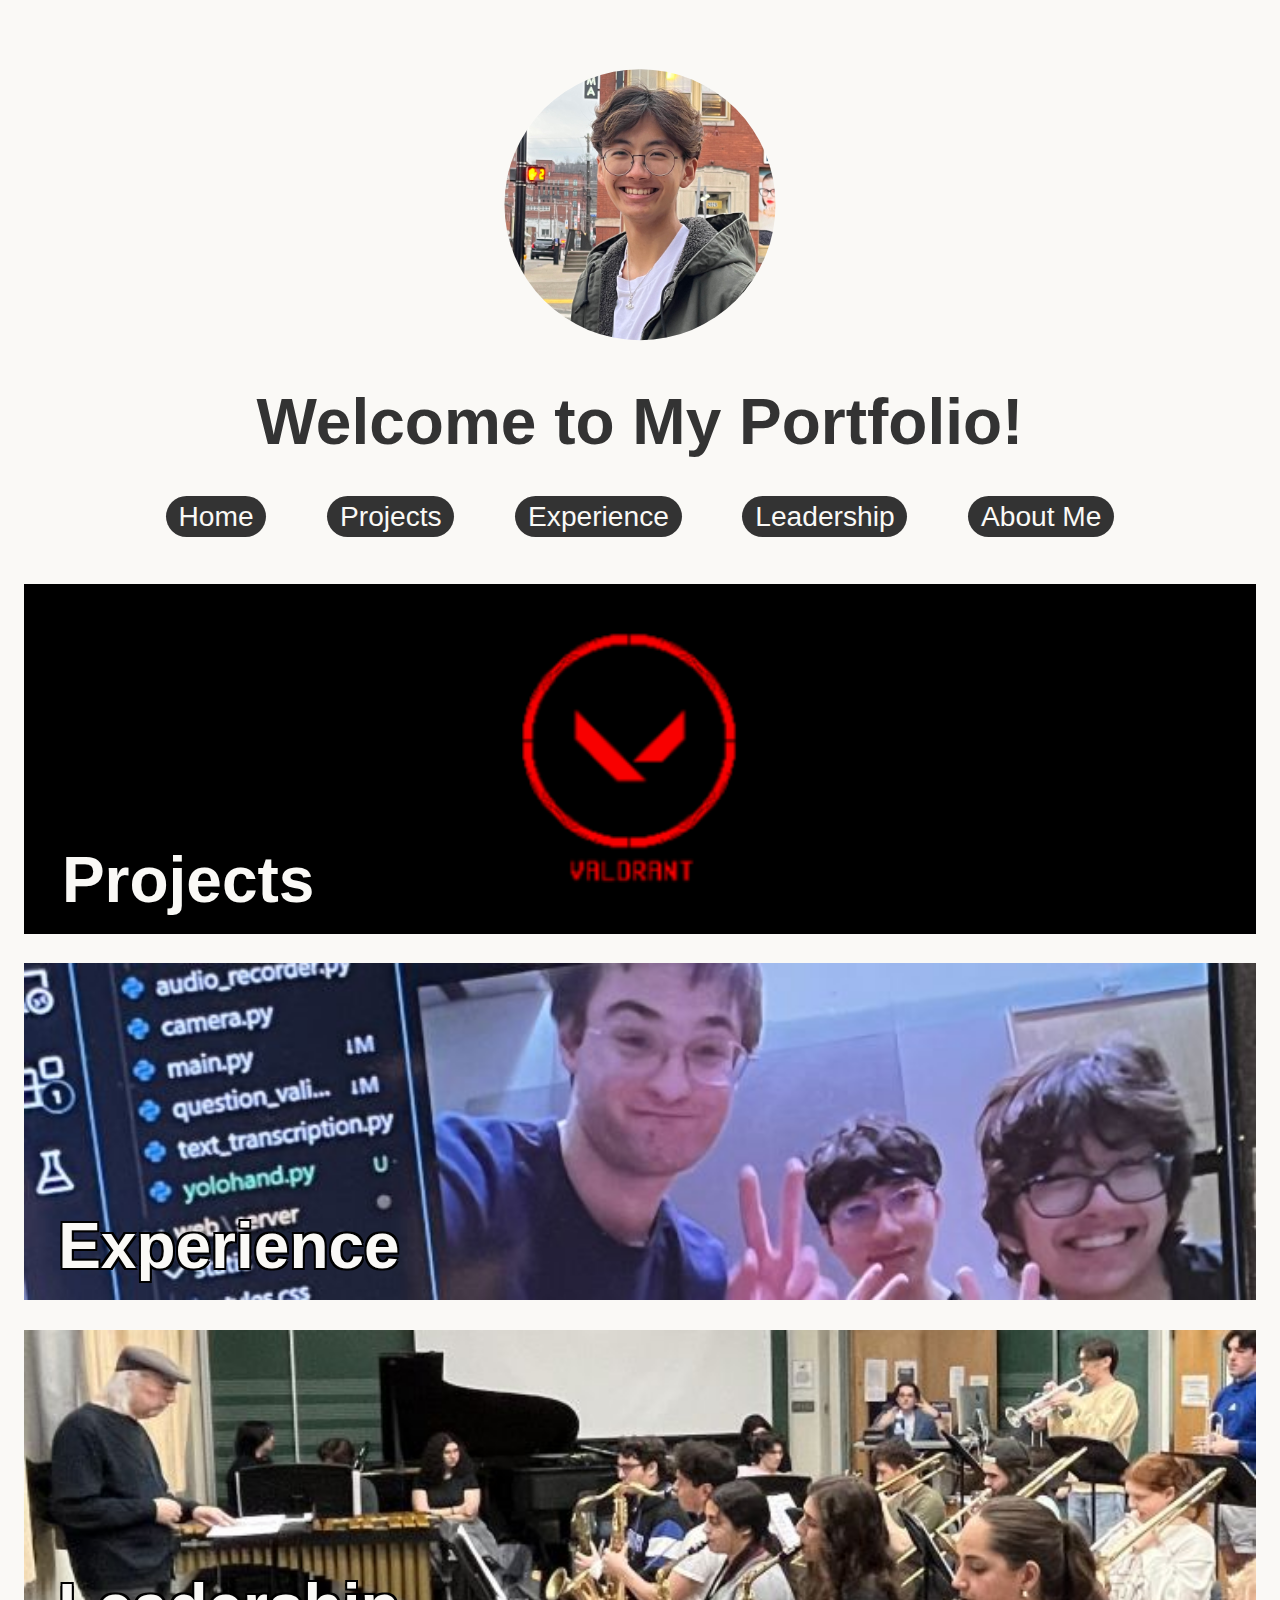
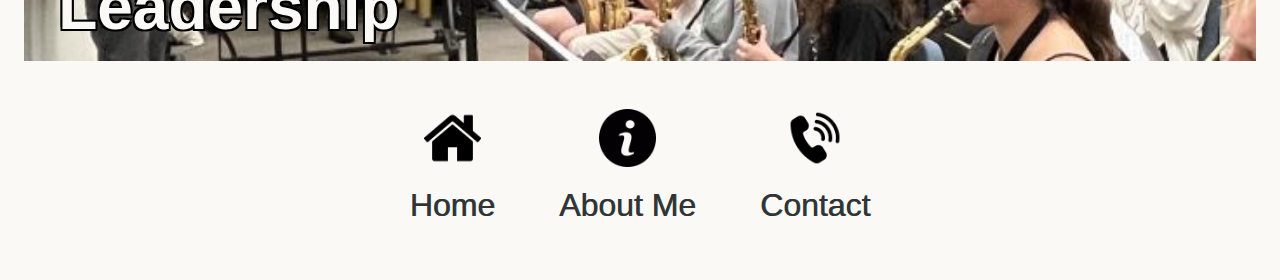
<file: index.html>
<html lang="en">
  <head>
    <meta charset="UTF-8" />
    <meta name="viewport" content="width=device-width, initial-scale=1.0" />
    <title>William Lee's Portfolio</title>
    <link
      rel="stylesheet"
      media="all and (min-width:501px)"
      href="./static/css/styles.css"
    />
    <link
      rel="stylesheet"
      media="all and (max-width:500px)"
      href="./static/css/styles_smartphone.css"
    />
    <script src="./static/js/script.js"></script>
  </head>
  <body>
    <header class="heading">
      <img
        src="./resources/images/portfolio portrait.jpg"
        alt="A headshot of William Lee"
        id="portrait"
      />
      <h1 id="welcome">Welcome to My Portfolio!</h1>

      <!-- Horizontal Navigation Bar -->
      <nav>
        <ul>
          <li><a href="./index.html" class="nav_links">Home</a></li>
          <li><a href="./projects.html" class="nav_links">Projects</a></li>
          <li><a href="./experience.html" class="nav_links">Experience</a></li>
          <li><a href="./leadership.html" class="nav_links">Leadership</a></li>
          <li><a href="./about.html" class="nav_links">About Me</a></li>
        </ul>
      </nav>
    </header>

    <section class="main_section">
      <ul class="main_section_list">
        <li>
          <a href="./projects.html"
            ><img
              src="./resources/images/operating systems graphics library.png"
              alt="An image of a drawing I created using a system call graphics library."
            />
            <h2 id="projects">Projects</h2>
          </a>
        </li>
        <li>
          <a href="./experience.html"
            ><img
              src="./resources/images/tartanhacks.jpg"
              alt="A picture of my friend and I judging a TartanHacks facial recognition project."
            />
            <h2>Experience</h2>
          </a>
        </li>
        <li>
          <a href="./leadership.html"
            ><img
              src="./resources/images/jazz ensemble.jpg"
              alt="A picture of the Pitt Jazz Band ensemble rehearsing a song. I'm the vice president!"
            />
            <h2>Leadership</h2>
          </a>
        </li>
      </ul>
    </section>

    <footer class="footing">
      <ul class="footer_icons">
        <li>
          <a href="./index.html"
            ><img src="./resources/images/home icon.png" alt="Home Icon" />
            <p>Home</p></a
          >
        </li>
        <li>
          <a href="./about.html"
            ><img
              src="./resources/images/about me icon.png"
              alt="Info/About Me Icon"
            />
            <p>About Me</p></a
          >
        </li>
        <li>
          <a href="mailto:williampaullee@gmail.com"
            ><img
              src="./resources/images/contact me icon.png"
              alt="Telephone/Contact Me Icon"
            />
            <p>Contact</p></a
          >
        </li>
      </ul>
    </footer>
  </body>
</html>
</file>
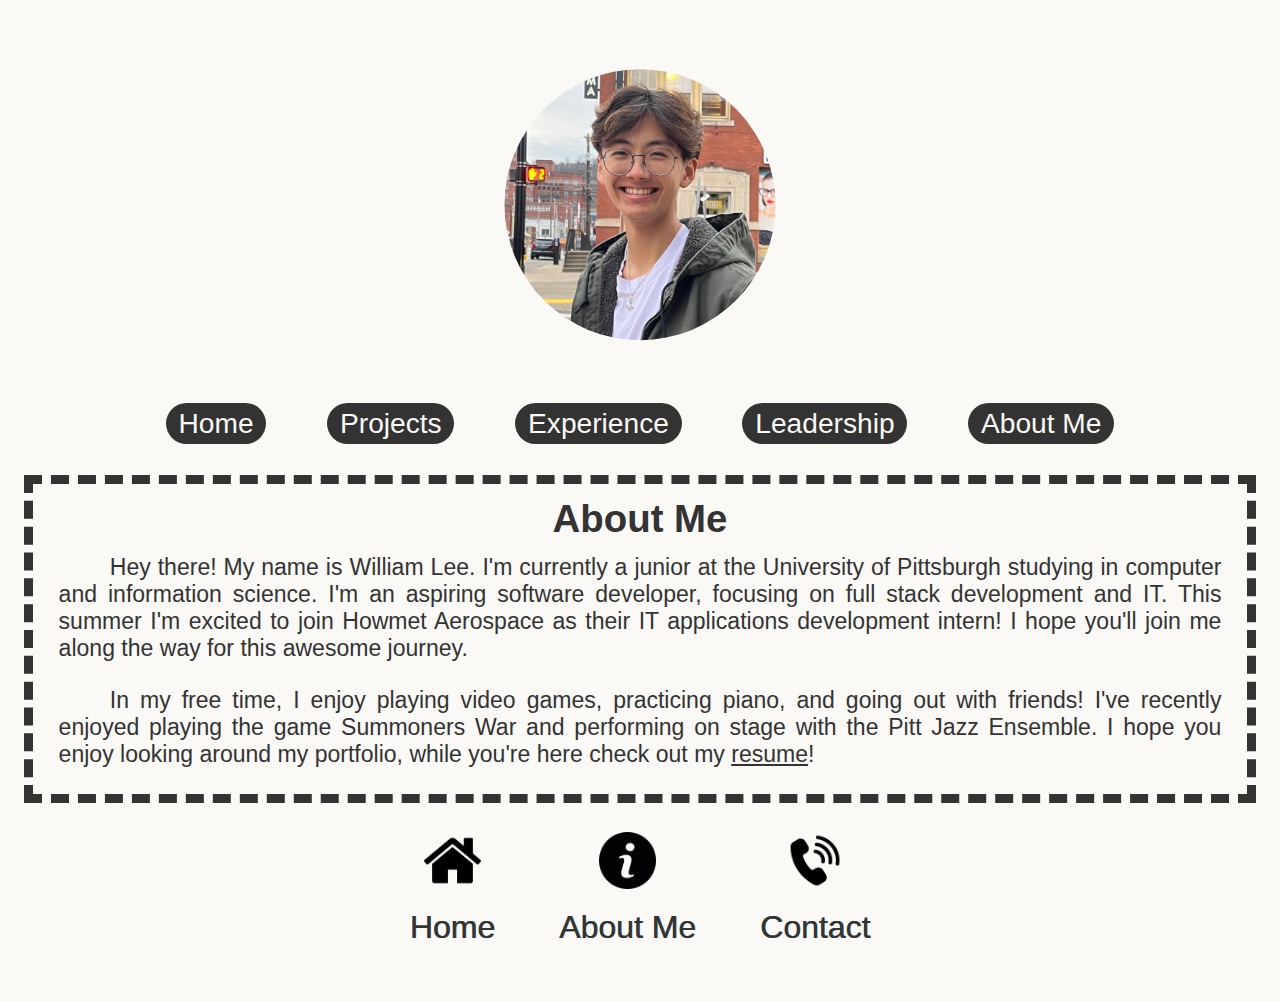
<file: about.html>
<html lang="en">
  <head>
    <meta charset="UTF-8" />
    <meta name="viewport" content="width=device-width, initial-scale=1.0" />
    <title>About Me</title>
    <link
      rel="stylesheet"
      media="all and (min-width:501px)"
      href="./static/css/styles.css"
    />
    <link
      rel="stylesheet"
      media="all and (max-width:500px)"
      href="./static/css/styles_smartphone.css"
    />
    <script src="./static/js/script.js"></script>
  </head>
  <body>
    <header class="heading">
      <img
        src="./resources/images/portfolio portrait.jpg"
        alt="A headshot of William Lee"
        id="portrait"
      />

      <!-- Horizontal Navigation Bar -->
      <nav>
        <ul>
          <li><a href="./index.html" class="nav_links">Home</a></li>
          <li><a href="./projects.html" class="nav_links">Projects</a></li>
          <li><a href="./experience.html" class="nav_links">Experience</a></li>
          <li><a href="./leadership.html" class="nav_links">Leadership</a></li>
          <li><a href="./about.html" class="nav_links">About Me</a></li>
        </ul>
      </nav>
    </header>

    <section id="about_section">
      <h2 id="about_me">About Me</h2>
      <p>
        Hey there! My name is William Lee. I'm currently a junior at the
        University of Pittsburgh studying in computer and information science.
        I'm an aspiring software developer, focusing on full stack development
        and IT. This summer I'm excited to join Howmet Aerospace as their IT
        applications development intern! I hope you'll join me along the way for
        this awesome journey.
      </p>
      <p>
        In my free time, I enjoy playing video games, practicing piano, and
        going out with friends! I've recently enjoyed playing the game Summoners
        War and performing on stage with the Pitt Jazz Ensemble. I hope you
        enjoy looking around my portfolio, while you're here check out my
        <a href="./William Lee Software Engineer Resume.pdf" id="resume"
          >resume</a
        >!
      </p>
    </section>

    <footer class="footing">
      <ul class="footer_icons">
        <li>
          <a href="./index.html"
            ><img src="./resources/images/home icon.png" alt="Home Icon" />
            <p>Home</p></a
          >
        </li>
        <li>
          <a href="./about.html"
            ><img
              src="./resources/images/about me icon.png"
              alt="Info/About Me Icon"
            />
            <p>About Me</p></a
          >
        </li>
        <li>
          <a href="mailto:williampaullee@gmail.com"
            ><img
              src="./resources/images/contact me icon.png"
              alt="Telephone/Contact Me Icon"
            />
            <p>Contact</p></a
          >
        </li>
      </ul>
    </footer>
  </body>
</html>
</file>
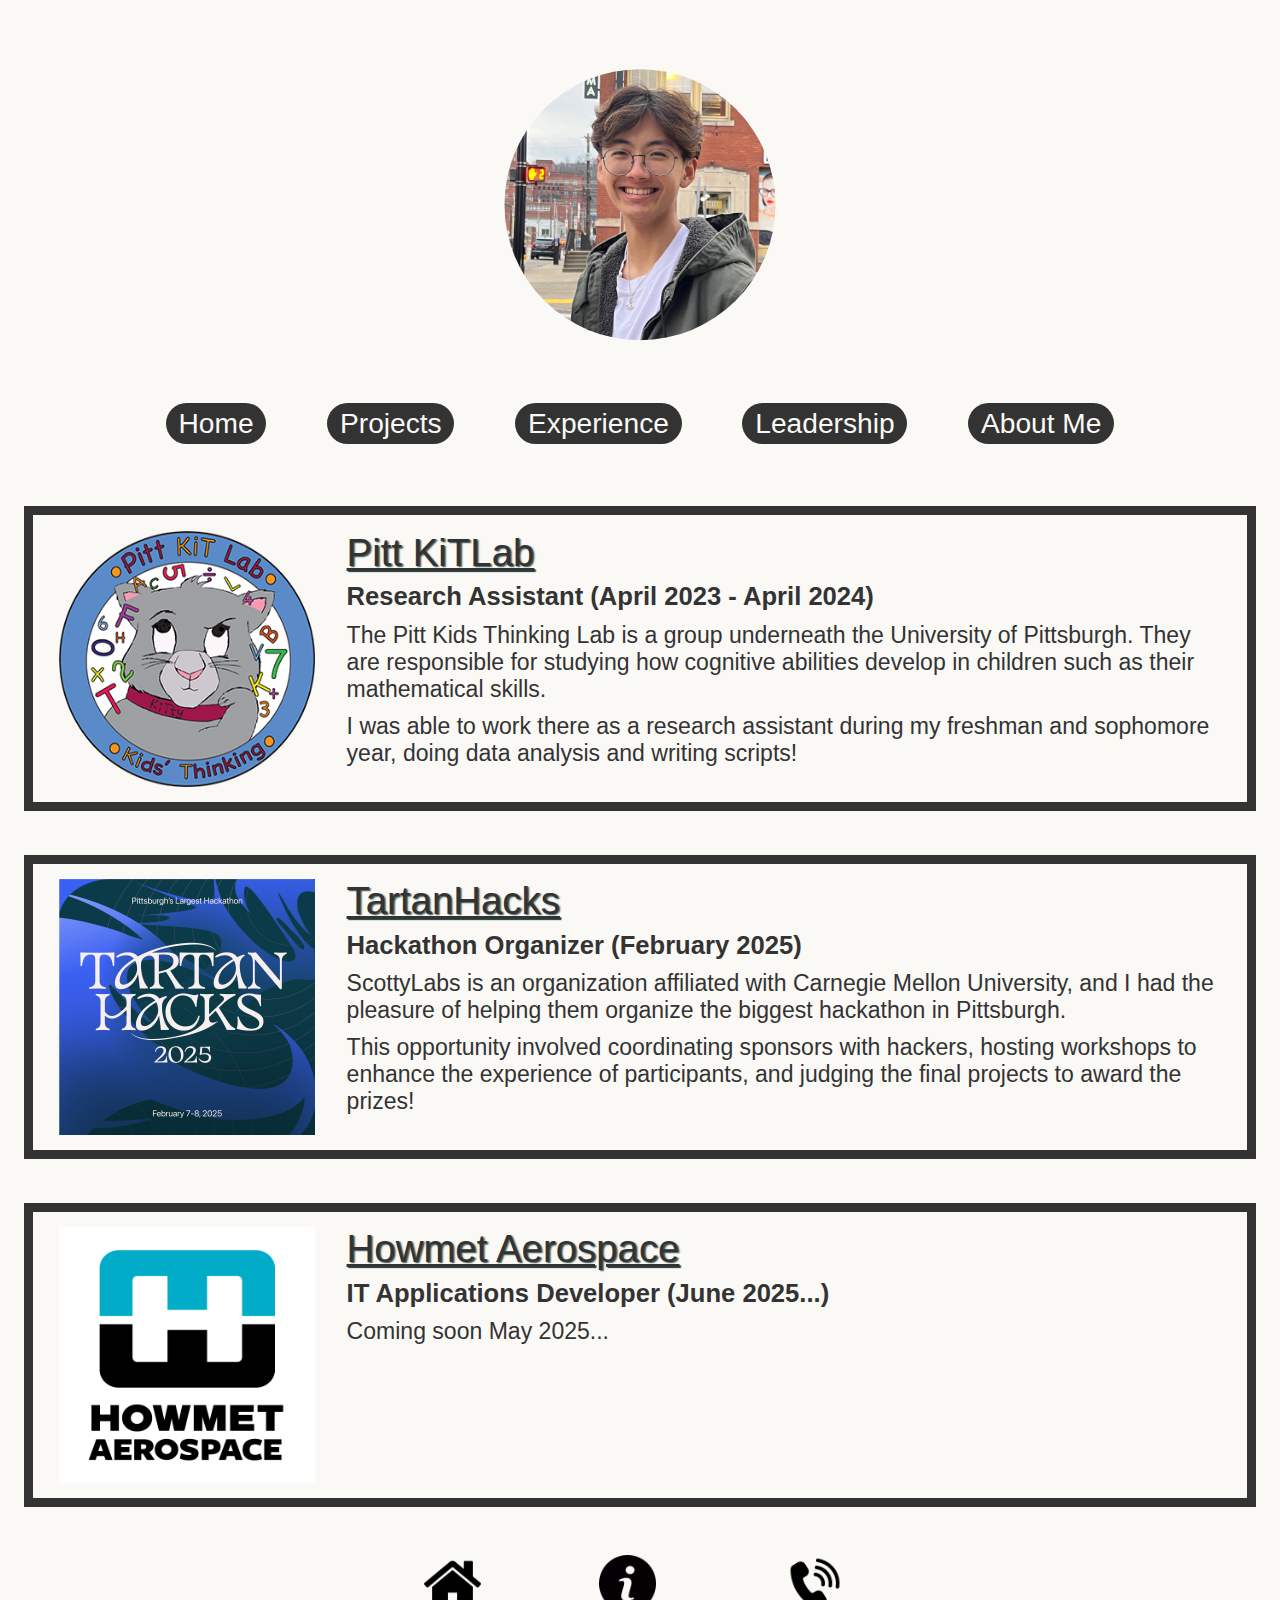
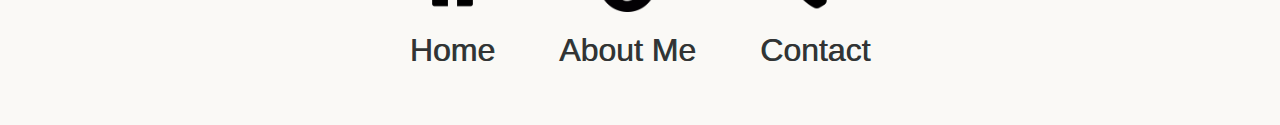
<file: experience.html>
<html lang="en">
  <head>
    <meta charset="UTF-8" />
    <meta name="viewport" content="width=device-width, initial-scale=1.0" />
    <title>Experiences</title>
    <link
      rel="stylesheet"
      media="all and (min-width:501px)"
      href="./static/css/styles.css"
    />
    <link
      rel="stylesheet"
      media="all and (max-width:500px)"
      href="./static/css/styles_smartphone.css"
    />
    <script src="./static/js/script.js"></script>
  </head>
  <body>
    <header class="heading">
      <img
        src="./resources/images/portfolio portrait.jpg"
        alt="A headshot of William Lee"
        id="portrait"
      />

      <!-- Horizontal Navigation Bar -->
      <nav>
        <ul>
          <li><a href="./index.html" class="nav_links">Home</a></li>
          <li><a href="./projects.html" class="nav_links">Projects</a></li>
          <li><a href="./experience.html" class="nav_links">Experience</a></li>
          <li><a href="./leadership.html" class="nav_links">Leadership</a></li>
          <li><a href="./about.html" class="nav_links">About Me</a></li>
        </ul>
      </nav>
    </header>

    <section>
      <ul class="experiences_list">
        <li>
          <a href="https://www.lrdc.pitt.edu/kitlab/"
            ><img src="./resources/images/kitlab.png" alt="KiTLab Logo"
          /></a>
          <div class="text">
            <a href="https://www.lrdc.pitt.edu/kitlab/">Pitt KiTLab</a>
            <h3>Research Assistant (April 2023 - April 2024)</h3>
            <p>
              The Pitt Kids Thinking Lab is a group underneath the University of
              Pittsburgh. They are responsible for studying how cognitive
              abilities develop in children such as their mathematical skills.
            </p>
            <p>
              I was able to work there as a research assistant during my
              freshman and sophomore year, doing data analysis and writing
              scripts!
            </p>
          </div>
        </li>
        <li id="tartan">
          <a href="https://tartanhacks.com/"
            ><img
              src="./resources/images/tartanhacks logo.jpg"
              alt="TartanHacks Logo"
          /></a>
          <div class="text">
            <a href="https://tartanhacks.com/">TartanHacks</a>
            <h3>Hackathon Organizer (February 2025)</h3>
            <p>
              ScottyLabs is an organization affiliated with Carnegie Mellon
              University, and I had the pleasure of helping them organize the
              biggest hackathon in Pittsburgh.
            </p>
            <p>
              This opportunity involved coordinating sponsors with hackers,
              hosting workshops to enhance the experience of participants, and
              judging the final projects to award the prizes!
            </p>
          </div>
        </li>
        <li>
          <a href="https://www.howmet.com/"
            ><img
              src="./resources/images/howmet aerospace.webp"
              alt="Howmet Aerospace Logo"
          /></a>
          <div class="text">
            <a href="https://www.howmet.com/">Howmet Aerospace</a>
            <h3>IT Applications Developer (June 2025...)</h3>
            <p>Coming soon May 2025...</p>
          </div>
        </li>
      </ul>
    </section>

    <footer class="footing">
      <ul class="footer_icons">
        <li>
          <a href="./index.html"
            ><img src="./resources/images/home icon.png" alt="Home Icon" />
            <p>Home</p></a
          >
        </li>
        <li>
          <a href="./about.html"
            ><img
              src="./resources/images/about me icon.png"
              alt="Info/About Me Icon"
            />
            <p>About Me</p></a
          >
        </li>
        <li>
          <a href="mailto:williampaullee@gmail.com"
            ><img
              src="./resources/images/contact me icon.png"
              alt="Telephone/Contact Me Icon"
            />
            <p>Contact</p></a
          >
        </li>
      </ul>
    </footer>
  </body>
</html>
</file>
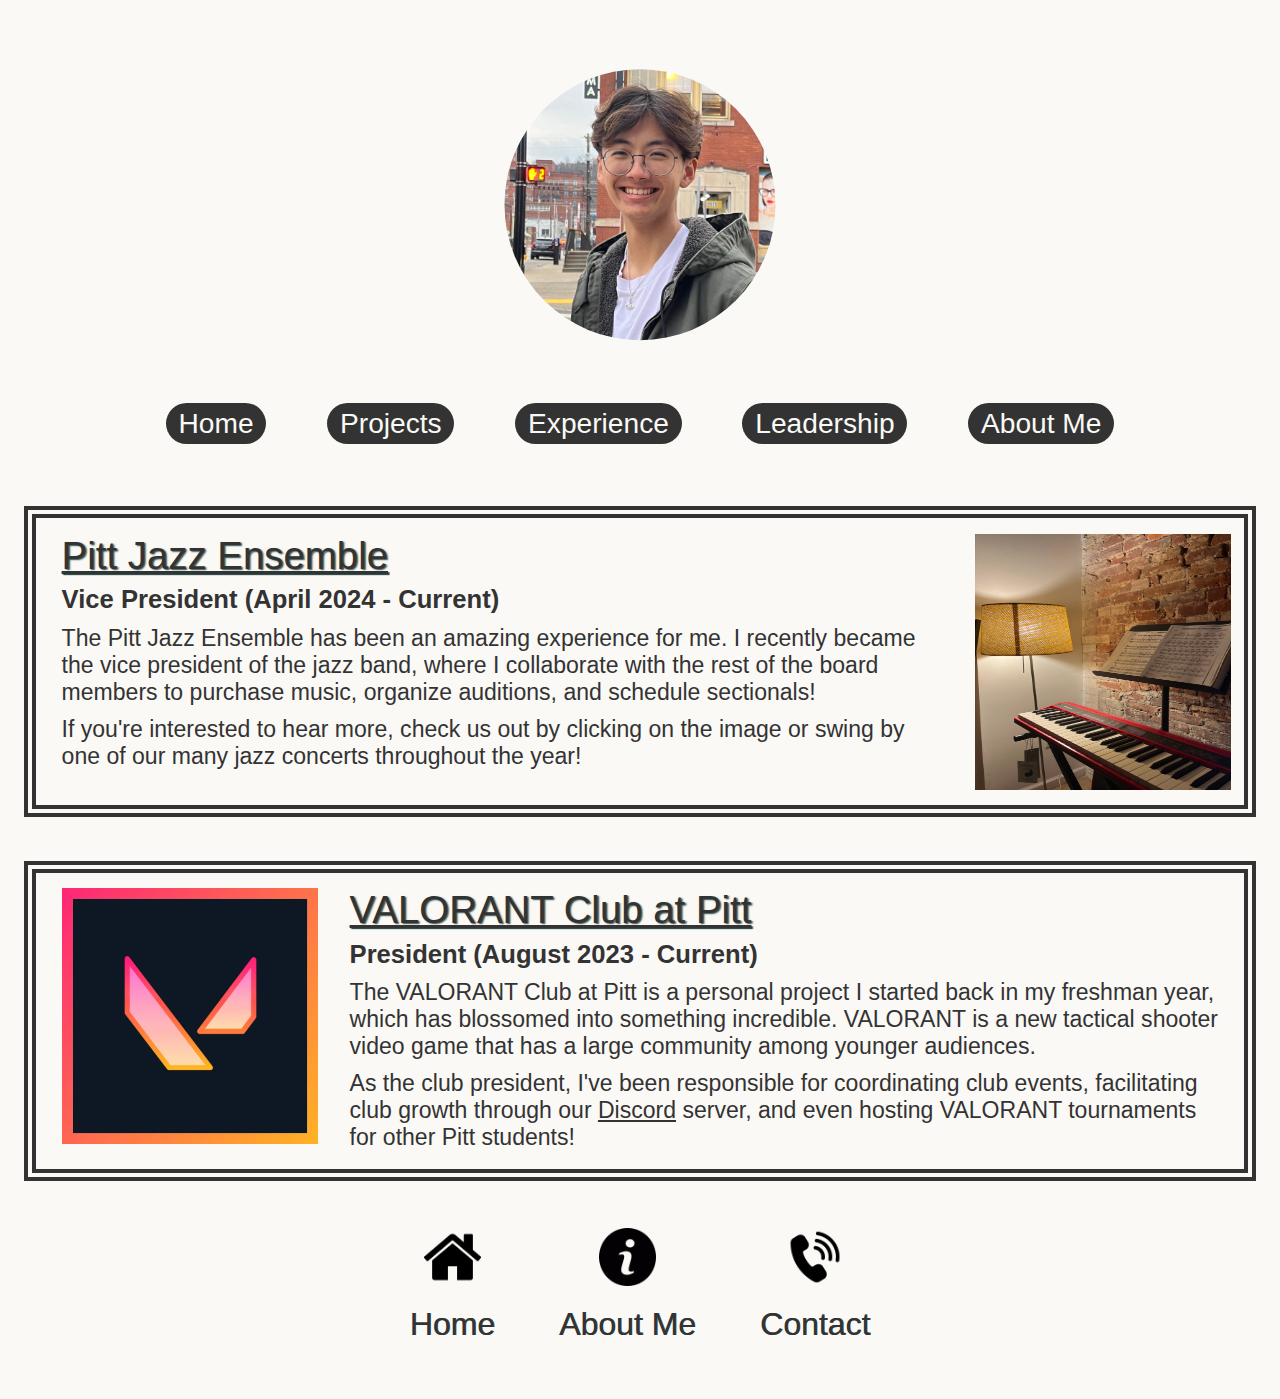
<file: leadership.html>
<html lang="en">
  <head>
    <meta charset="UTF-8" />
    <meta name="viewport" content="width=device-width, initial-scale=1.0" />
    <title>Leadership</title>
    <link
      rel="stylesheet"
      media="all and (min-width:501px)"
      href="./static/css/styles.css"
    />
    <link
      rel="stylesheet"
      media="all and (max-width:500px)"
      href="./static/css/styles_smartphone.css"
    />
    <script src="./static/js/script.js"></script>
  </head>
  <body>
    <header class="heading">
      <img
        src="./resources/images/portfolio portrait.jpg"
        alt="A headshot of William Lee"
        id="portrait"
      />

      <!-- Horizontal Navigation Bar -->
      <nav>
        <ul>
          <li><a href="./index.html" class="nav_links">Home</a></li>
          <li><a href="./projects.html" class="nav_links">Projects</a></li>
          <li><a href="./experience.html" class="nav_links">Experience</a></li>
          <li><a href="./leadership.html" class="nav_links">Leadership</a></li>
          <li><a href="./about.html" class="nav_links">About Me</a></li>
        </ul>
      </nav>
    </header>

    <section>
      <ul class="leadership_list">
        <li>
          <div class="text">
            <a
              href="https://www.music.pitt.edu/performance/ensembles/jazz-ensemble"
              >Pitt Jazz Ensemble</a
            >
            <h3>Vice President (April 2024 - Current)</h3>
            <p>
              The Pitt Jazz Ensemble has been an amazing experience for me. I
              recently became the vice president of the jazz band, where I
              collaborate with the rest of the board members to purchase music,
              organize auditions, and schedule sectionals!
            </p>
            <p>
              If you're interested to hear more, check us out by clicking on the
              image or swing by one of our many jazz concerts throughout the
              year!
            </p>
          </div>
          <a
            href="https://www.music.pitt.edu/performance/ensembles/jazz-ensemble"
            ><img
              src="./resources/images/piano setup.jpg"
              alt="Picture of a red digital keyboard next to a lamp"
          /></a>
        </li>
        <li>
          <a href="https://discord.gg/KS2rZrHX5E"
            ><img
              src="./resources/images/valorant desktop icon.webp"
              alt="The VALORANT logo in a super cool colorway!"
          /></a>
          <div class="text">
            <a href="https://discord.gg/KS2rZrHX5E">VALORANT Club at Pitt</a>
            <h3>President (August 2023 - Current)</h3>
            <p>
              The VALORANT Club at Pitt is a personal project I started back in
              my freshman year, which has blossomed into something incredible.
              VALORANT is a new tactical shooter video game that has a large
              community among younger audiences.
            </p>
            <p>
              As the club president, I've been responsible for coordinating club
              events, facilitating club growth through our
              <a href="https://discord.gg/KS2rZrHX5E" id="discord">Discord</a>
              server, and even hosting VALORANT tournaments for other Pitt
              students!
            </p>
          </div>
        </li>
      </ul>
    </section>

    <footer class="footing">
      <ul class="footer_icons">
        <li>
          <a href="./index.html"
            ><img src="./resources/images/home icon.png" alt="Home Icon" />
            <p>Home</p></a
          >
        </li>
        <li>
          <a href="./about.html"
            ><img
              src="./resources/images/about me icon.png"
              alt="Info/About Me Icon"
            />
            <p>About Me</p></a
          >
        </li>
        <li>
          <a href="mailto:williampaullee@gmail.com"
            ><img
              src="./resources/images/contact me icon.png"
              alt="Telephone/Contact Me Icon"
            />
            <p>Contact</p></a
          >
        </li>
      </ul>
    </footer>
  </body>
</html>
</file>
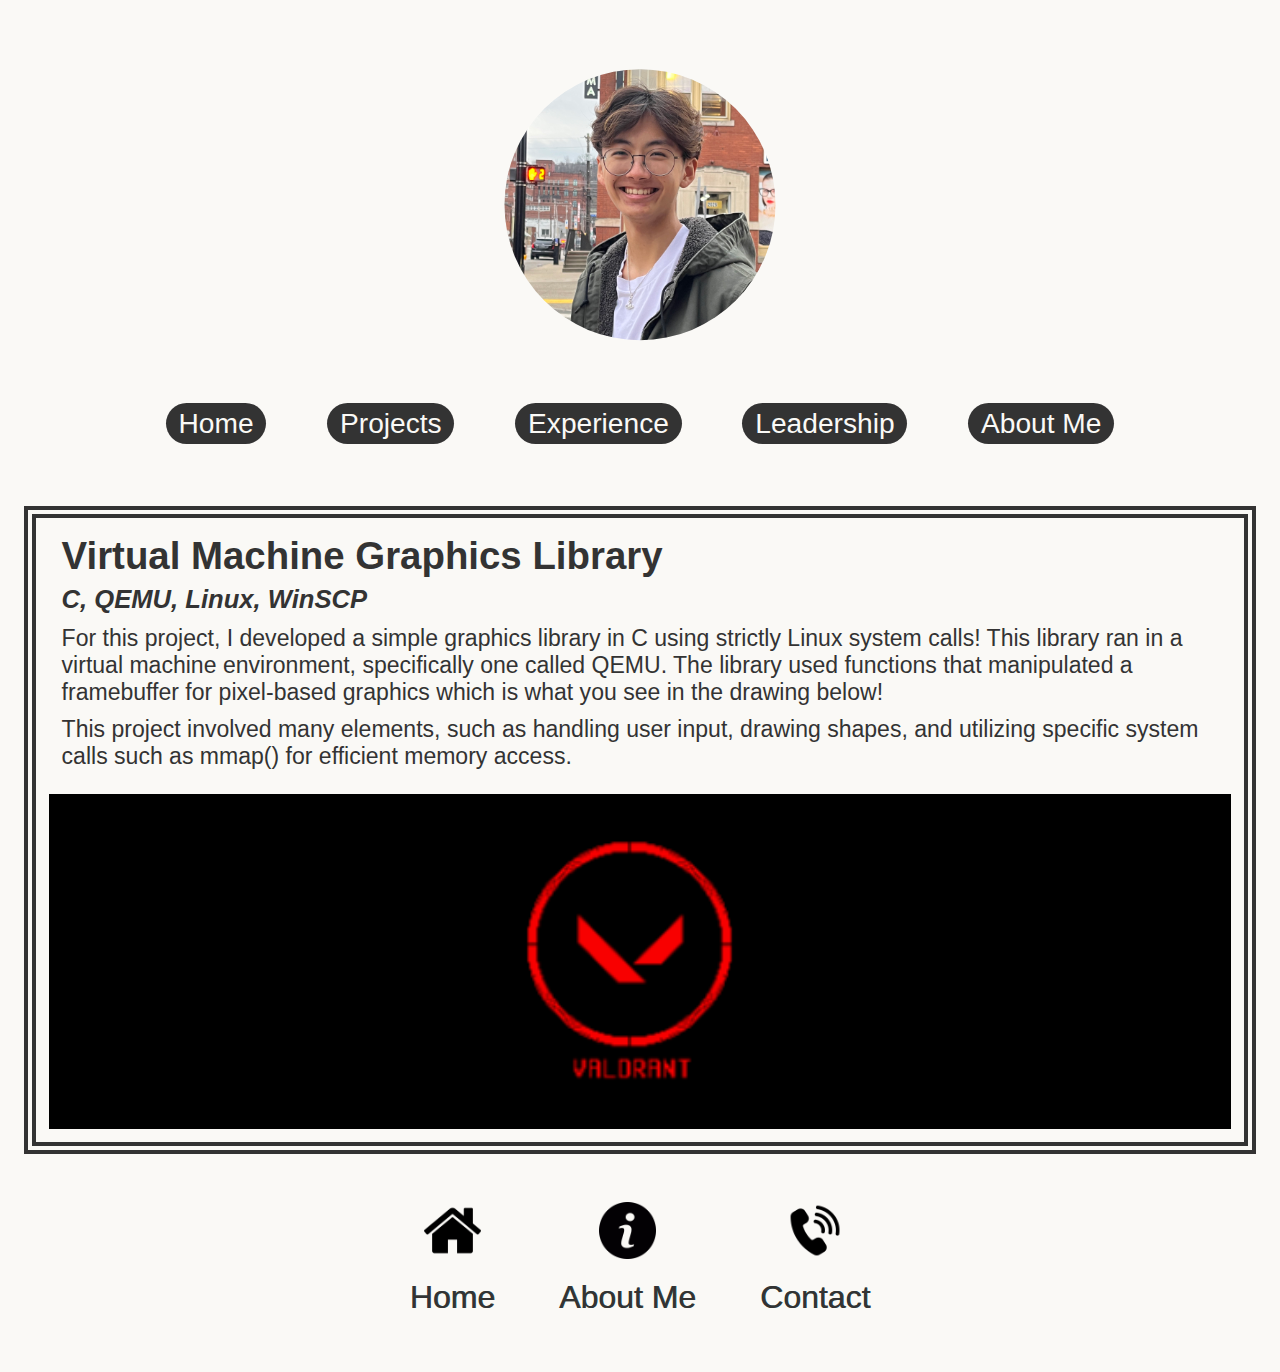
<file: projects.html>
<html lang="en">
  <head>
    <meta charset="UTF-8" />
    <meta name="viewport" content="width=device-width, initial-scale=1.0" />
    <title>Projects</title>
    <link
      rel="stylesheet"
      media="all and (min-width:501px)"
      href="./static/css/styles.css"
    />
    <link
      rel="stylesheet"
      media="all and (max-width:500px)"
      href="./static/css/styles_smartphone.css"
    />
    <script src="./static/js/script.js"></script>
  </head>
  <body>
    <header class="heading">
      <img
        src="./resources/images/portfolio portrait.jpg"
        alt="A headshot of William Lee"
        id="portrait"
      />

      <!-- Horizontal Navigation Bar -->
      <nav>
        <ul>
          <li><a href="./index.html" class="nav_links">Home</a></li>
          <li><a href="./projects.html" class="nav_links">Projects</a></li>
          <li><a href="./experience.html" class="nav_links">Experience</a></li>
          <li><a href="./leadership.html" class="nav_links">Leadership</a></li>
          <li><a href="./about.html" class="nav_links">About Me</a></li>
        </ul>
      </nav>
    </header>

    <section>
      <ul class="projects_list">
        <li>
          <div class="text">
            <h2>Virtual Machine Graphics Library</h2>
            <h3><i>C, QEMU, Linux, WinSCP</i></h3>
            <p>
              For this project, I developed a simple graphics library in C using
              strictly Linux system calls! This library ran in a virtual machine
              environment, specifically one called QEMU. The library used
              functions that manipulated a framebuffer for pixel-based graphics
              which is what you see in the drawing below!
            </p>
            <p>
              This project involved many elements, such as handling user input,
              drawing shapes, and utilizing specific system calls such as mmap()
              for efficient memory access.
            </p>
          </div>
          <a href=""
            ><img
              src="./resources/images/operating systems graphics library.png"
              alt="Picture of a red digital keyboard next to a lamp"
          /></a>
        </li>
      </ul>
    </section>

    <footer class="footing">
      <ul class="footer_icons">
        <li>
          <a href="./index.html"
            ><img src="./resources/images/home icon.png" alt="Home Icon" />
            <p>Home</p></a
          >
        </li>
        <li>
          <a href="./about.html"
            ><img
              src="./resources/images/about me icon.png"
              alt="Info/About Me Icon"
            />
            <p>About Me</p></a
          >
        </li>
        <li>
          <a href="mailto:williampaullee@gmail.com"
            ><img
              src="./resources/images/contact me icon.png"
              alt="Telephone/Contact Me Icon"
            />
            <p>Contact</p></a
          >
        </li>
      </ul>
    </footer>
  </body>
</html>
</file>
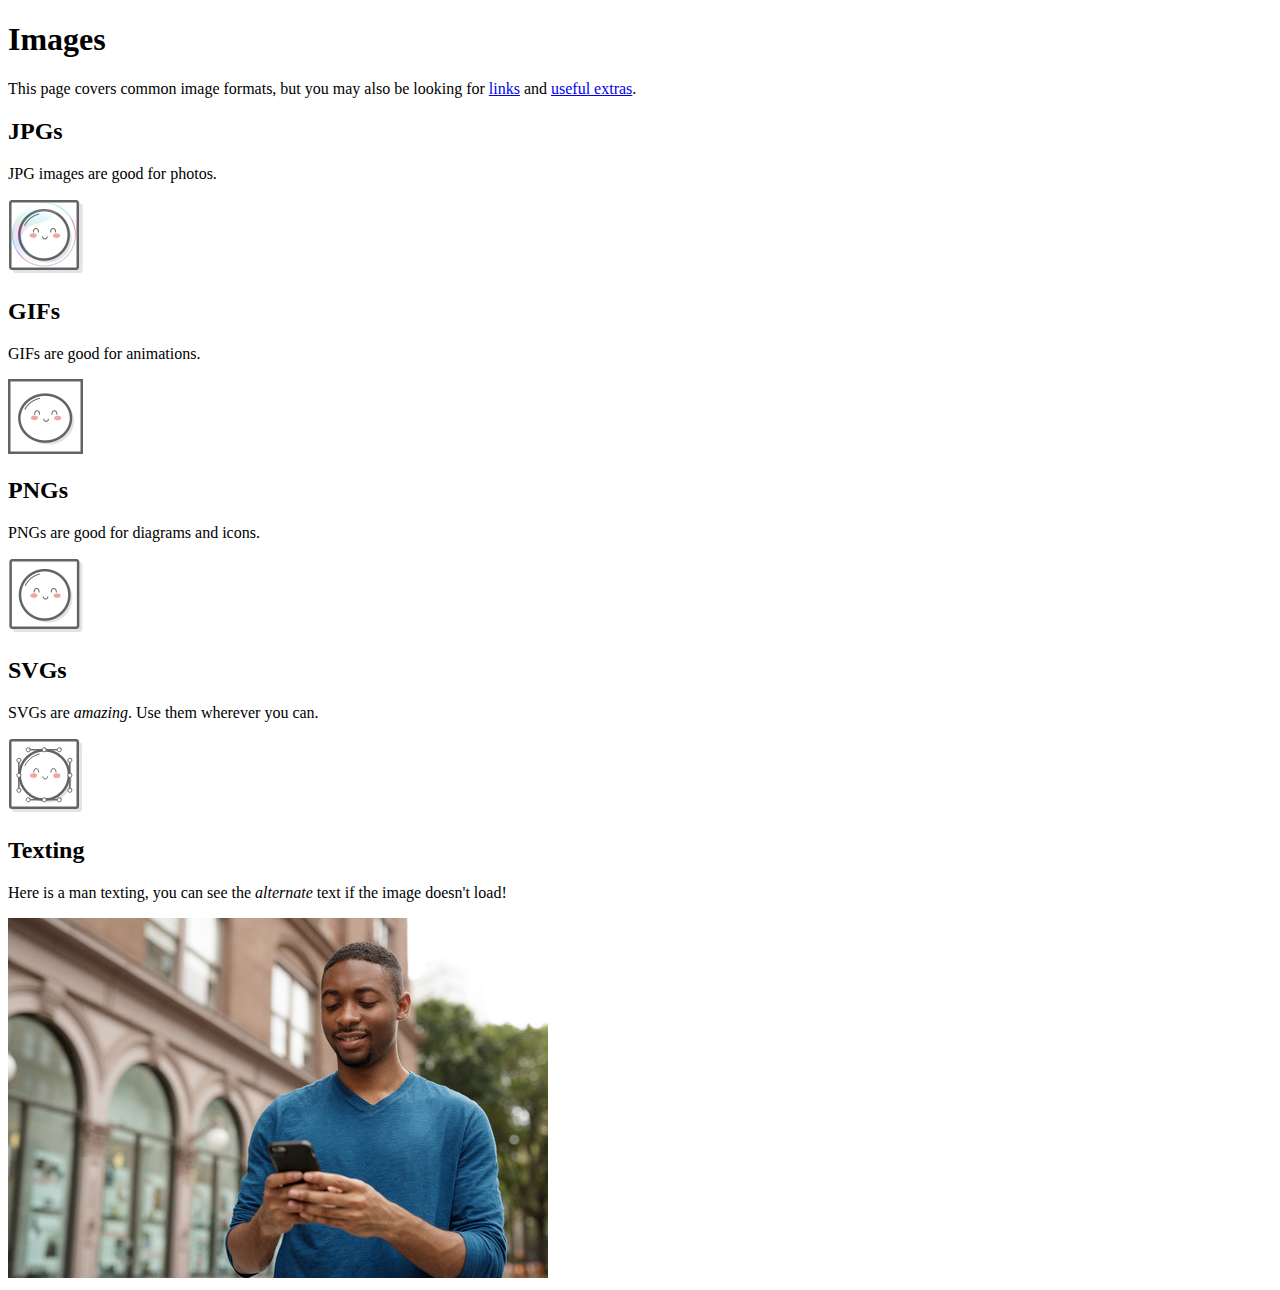
<file: tutorials/03-links-and-images/images.html>
<!DOCTYPE html>
<html lang="en">
  <head>
    <title>Images</title>
  </head>
  <body>
    <h1>Images</h1>
    <p>
      This page covers common image formats, but you may also be looking for
      <a href="links.html">links</a> and
      <a href="misc/extras.html">useful extras</a>.
    </p>

    <h2>JPGs</h2>

    <p>JPG images are good for photos.</p>

    <img src="images/mochi.jpg" width="75" alt="A mochi ball in a bubble" />

    <h2>GIFs</h2>

    <p>GIFs are good for animations.</p>

    <img src="images/mochi.gif" width="75" alt="A dancing mochi ball" />

    <h2>PNGs</h2>

    <p>PNGs are good for diagrams and icons.</p>

    <img src="images/mochi.png" width="75" alt="A mochi ball" />

    <h2>SVGs</h2>

    <p>SVGs are <em>amazing</em>. Use them wherever you can.</p>

    <img src="images/mochi.svg" alt="A mochi ball with Bézier handles" />

    <h2>Texting</h2>

    <p>
      Here is a man texting, you can see the <em>alternate</em> text if the
      image doesn't load!
    </p>

    <img
      src="images/texting.jpg"
      alt="A man texting on his phone while walking!"
    />
  </body>
</html>
</file>
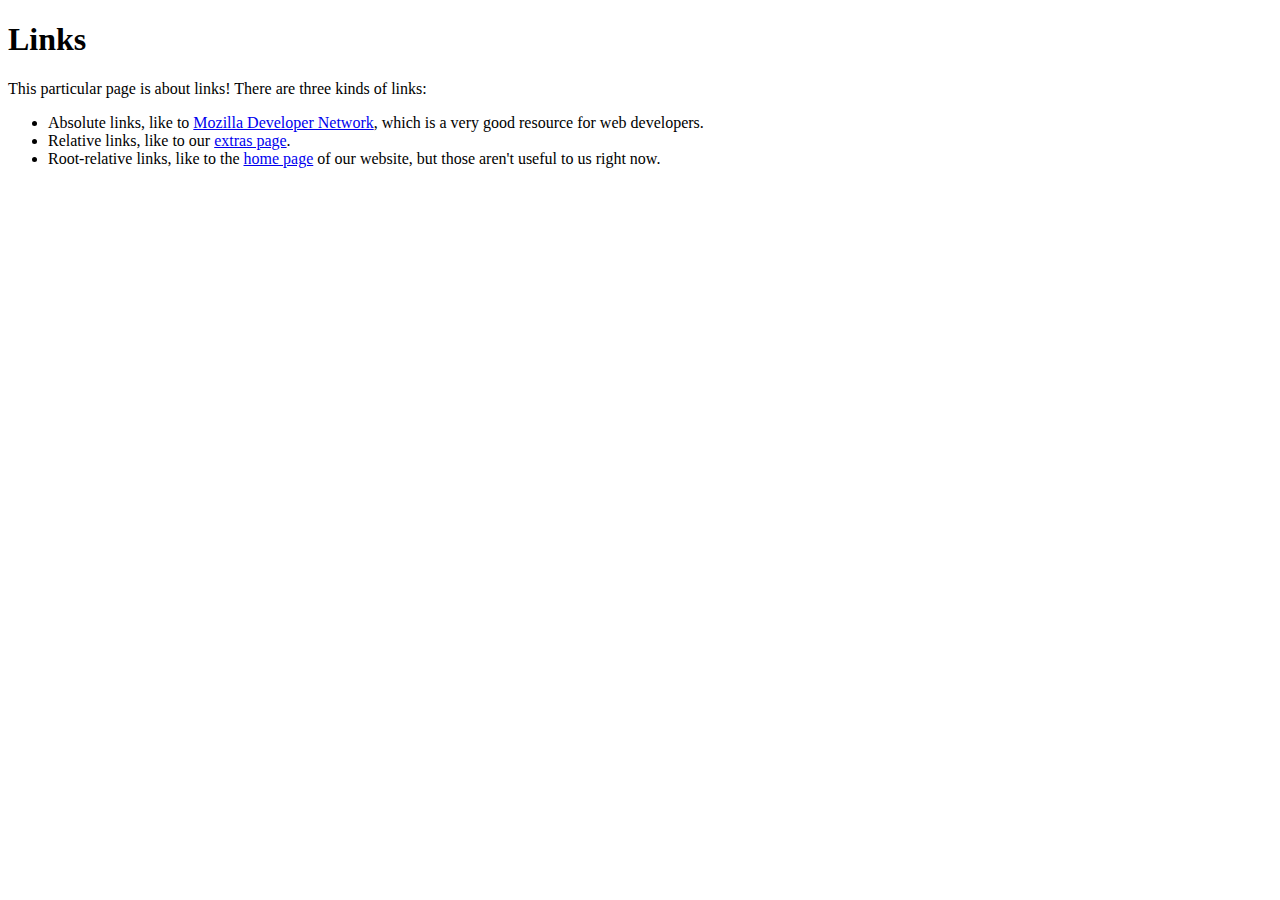
<file: tutorials/03-links-and-images/links.html>
<!DOCTYPE html>
<html lang="en">
  <head>
    <title>Links</title>
  </head>
  <body>
    <h1>Links</h1>
    <p>This particular page is about links! There are three kinds of links:</p>

    <ul>
      <!-- Add <li> elements here -->
      <li>
        Absolute links, like to
        <a
          href="https://developer.mozilla.org/en-US/docs/Web/HTML"
          target="_blank"
          >Mozilla Developer Network</a
        >, which is a very good resource for web developers.
      </li>
      <li>
        Relative links, like to our <a href="misc/extras.html">extras page</a>.
      </li>
      <!-- This won't work for our local HTML files -->
      <li>
        Root-relative links, like to the <a href="/">home page</a> of our
        website, but those aren't useful to us right now.
      </li>
    </ul>
  </body>
</html>
</file>
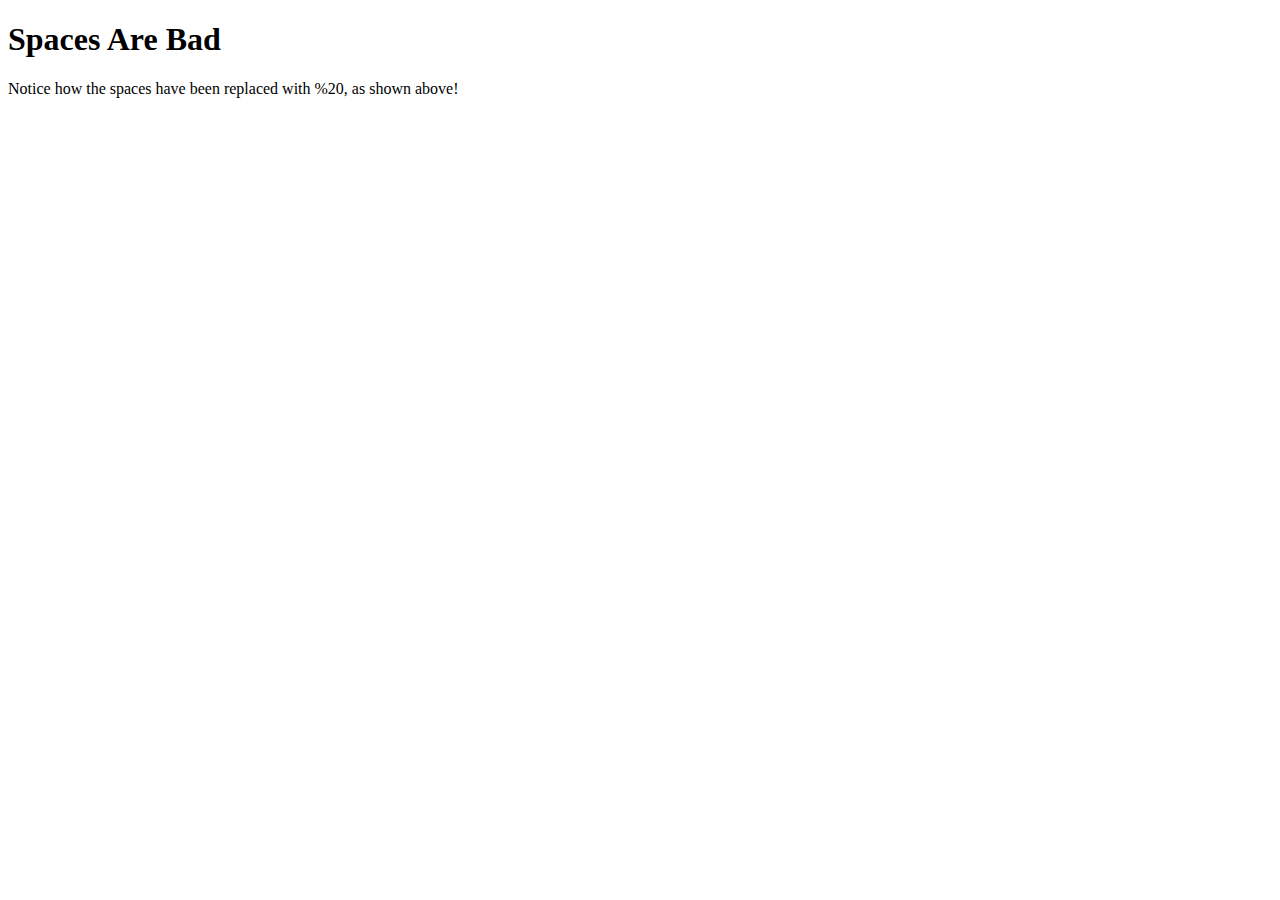
<file: tutorials/03-links-and-images/spaces are bad.html>
<!DOCTYPE html>
<html lang="en">
  <head>
    <title>Spaces Are Bad</title>
  </head>
  <body>
    <h1>Spaces Are Bad</h1>
    <p>Notice how the spaces have been replaced with %20, as shown above!</p>
  </body>
</html>
</file>
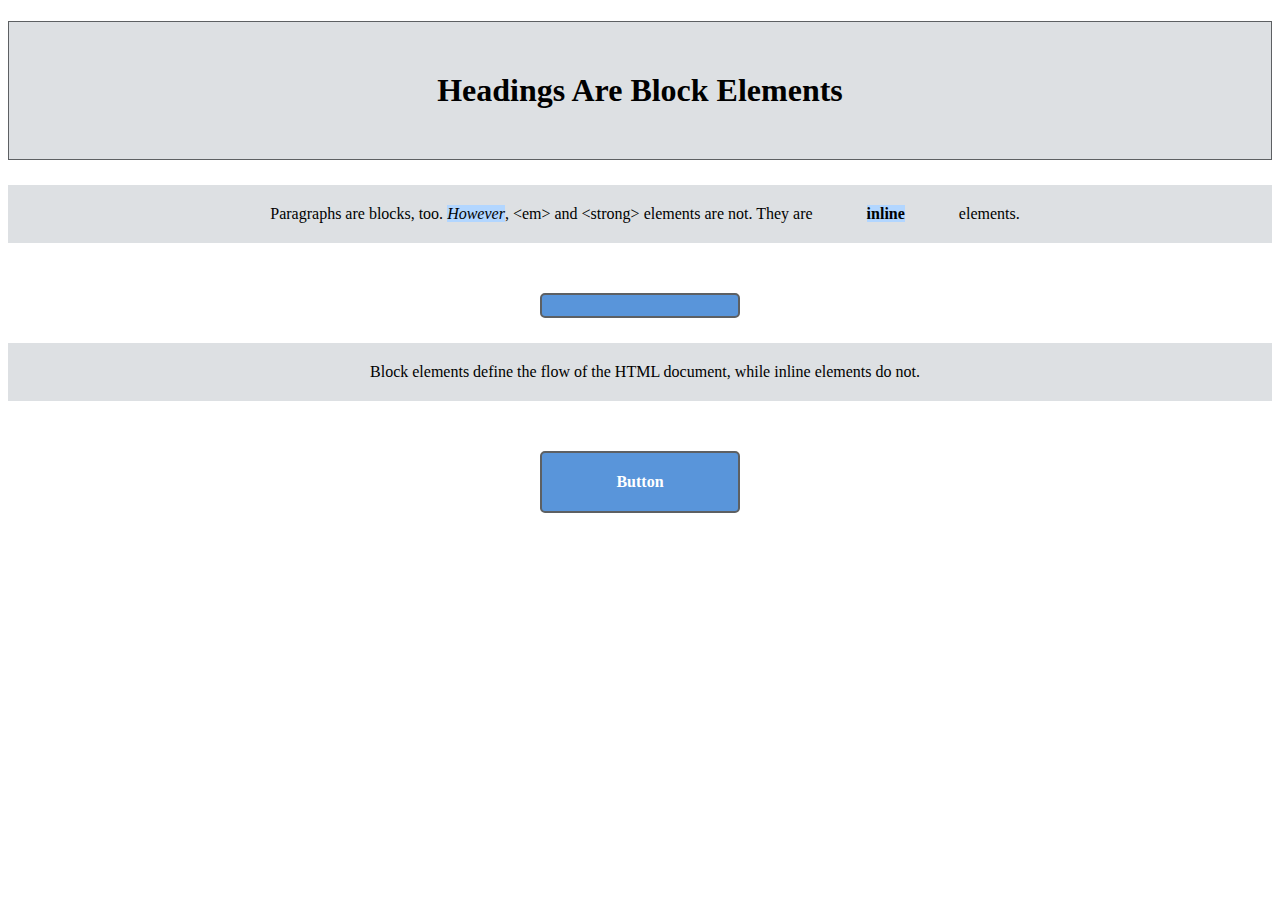
<file: tutorials/css-box-model/boxes.html>
<!DOCTYPE html>
<html lang="en">
  <head>
    <meta charset="UTF-8" />
    <title>Boxes Are Easy!</title>
    <link rel="stylesheet" href="box-styles.css" />
  </head>
  <body>
    <h1>Headings Are Block Elements</h1>

    <p>
      Paragraphs are blocks, too. <em>However</em>, &lt;em&gt; and
      &lt;strong&gt; elements are not. They are
      <strong>inline</strong> elements.
    </p>

    <div style="padding-top: 1px"></div>

    <p>
      Block elements define the flow of the HTML document, while inline elements
      do not.
    </p>

    <div>Button</div>
  </body>
</html>
</file>
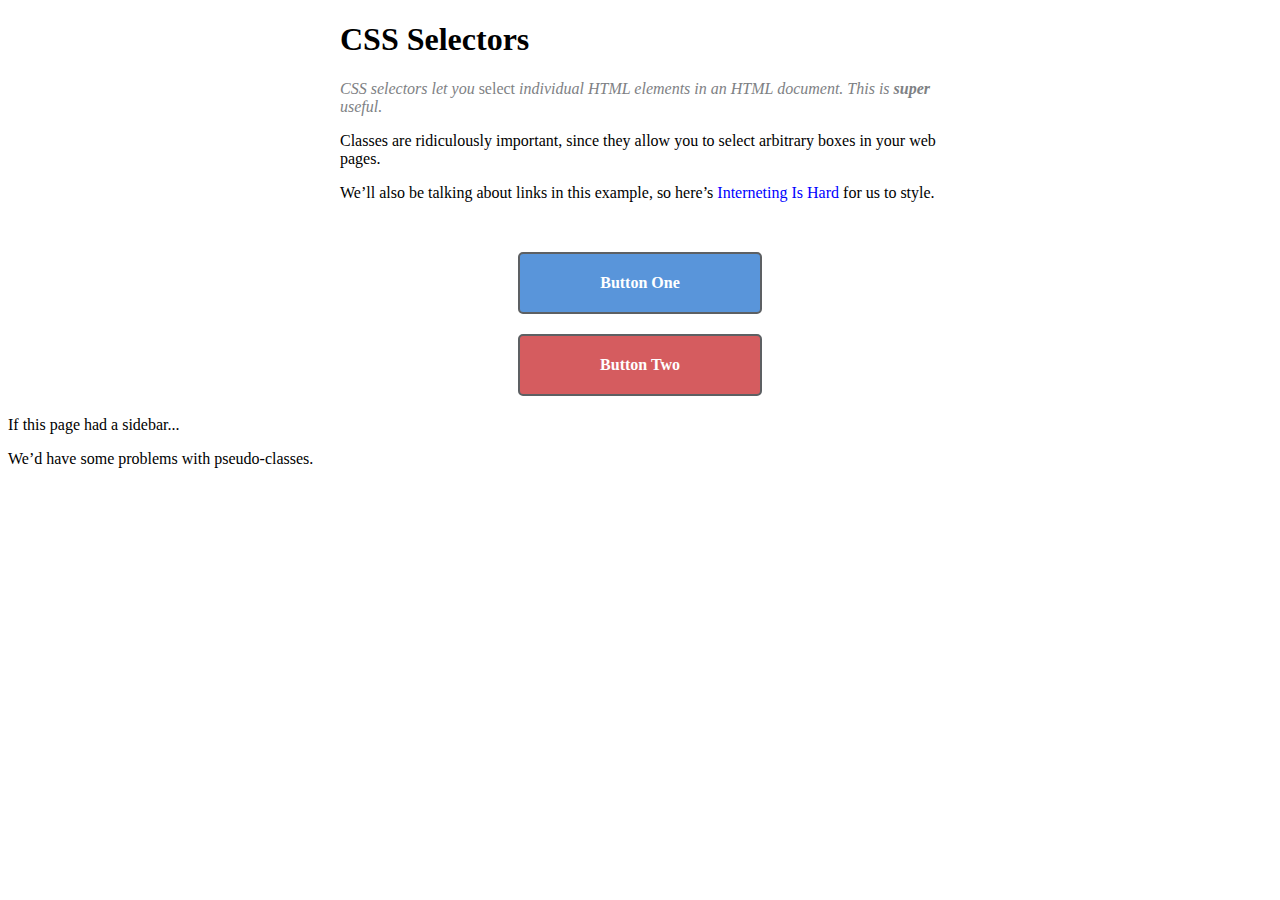
<file: tutorials/css-selectors/selectors.html>
<!DOCTYPE html>
<html lang="en">
  <head>
    <meta charset="UTF-8" />
    <title>CSS Selectors</title>
    <link rel="stylesheet" href="styles.css" />
  </head>
  <body>
    <div class="page">
      <h1>CSS Selectors</h1>

      <p class="synopsis">
        CSS selectors let you <em>select</em> individual HTML elements in an
        HTML document. This is <strong>super</strong> useful.
      </p>

      <p>
        Classes are ridiculously important, since they allow you to select
        arbitrary boxes in your web pages.
      </p>

      <p>
        We’ll also be talking about links in this example, so here’s
        <a href="https://internetingishard.com">Interneting Is Hard</a> for us
        to style.
      </p>

      <a class="button" href="nowhere.html">Button One</a>
      <a id="button-2" class="button" href="nowhere.html">Button Two</a>
    </div>

    <div class="sidebar">
      <p>If this page had a sidebar...</p>
      <p>We’d have some problems with pseudo-classes.</p>
    </div>
  </body>
</html>
</file>
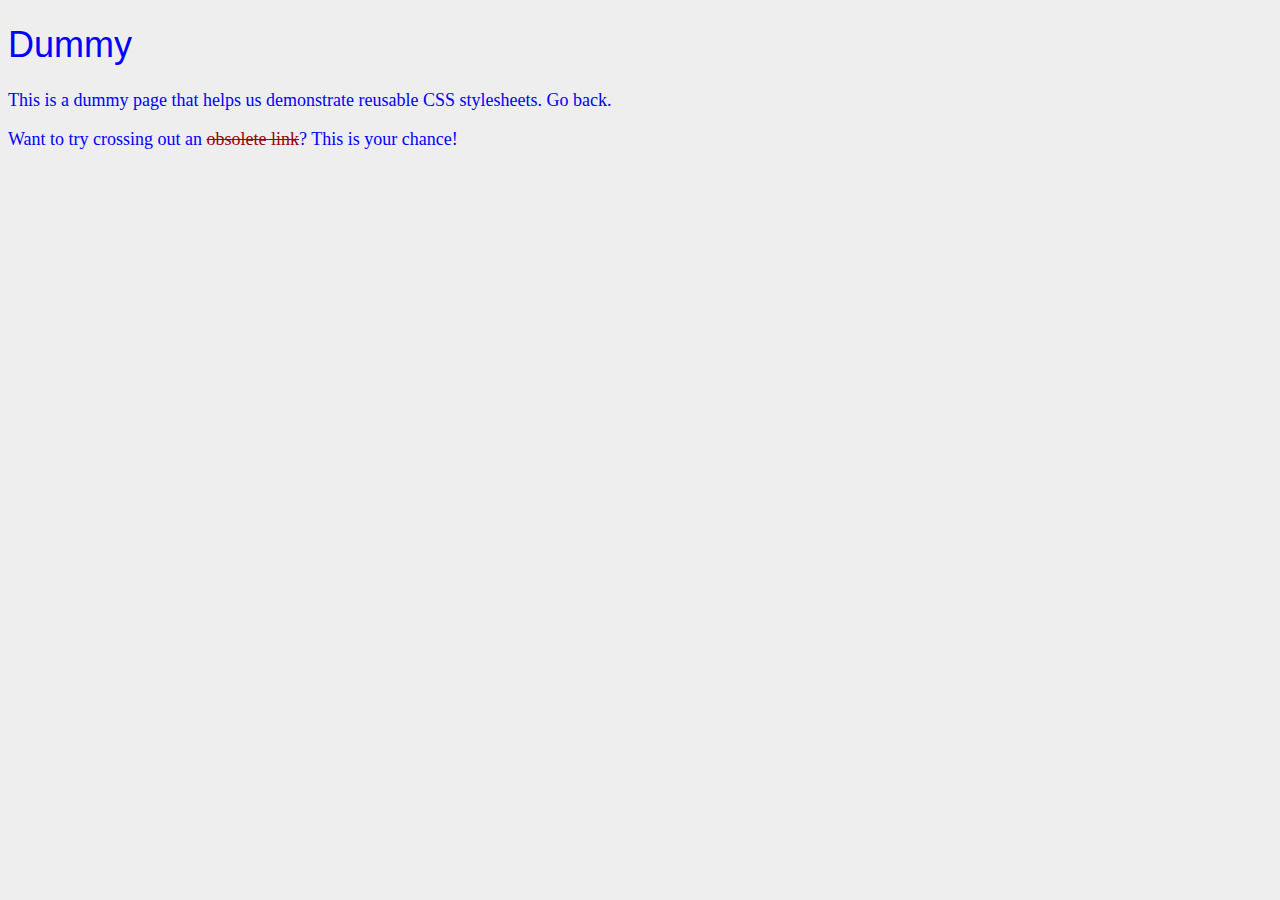
<file: tutorials/hello-css/dummy.html>
<!DOCTYPE html>
<html lang="en">
  <head>
    <meta charset="UTF-8" />
    <title>Dummy</title>
    <link rel="stylesheet" href="styles.css" />
    <style>
      body {
        color: #0000ff; /* Blue */
      }
    </style>
  </head>
  <body>
    <h1>Dummy</h1>

    <p>
      This is a dummy page that helps us demonstrate reusable CSS stylesheets.
      <a href="hello-css.html">Go back</a>.
    </p>

    <p>
      Want to try crossing out an
      <a
        href="nowhere.html"
        style="color: #990000; text-decoration: line-through"
        >obsolete link</a
      >? This is your chance!
    </p>
  </body>
</html>
</file>
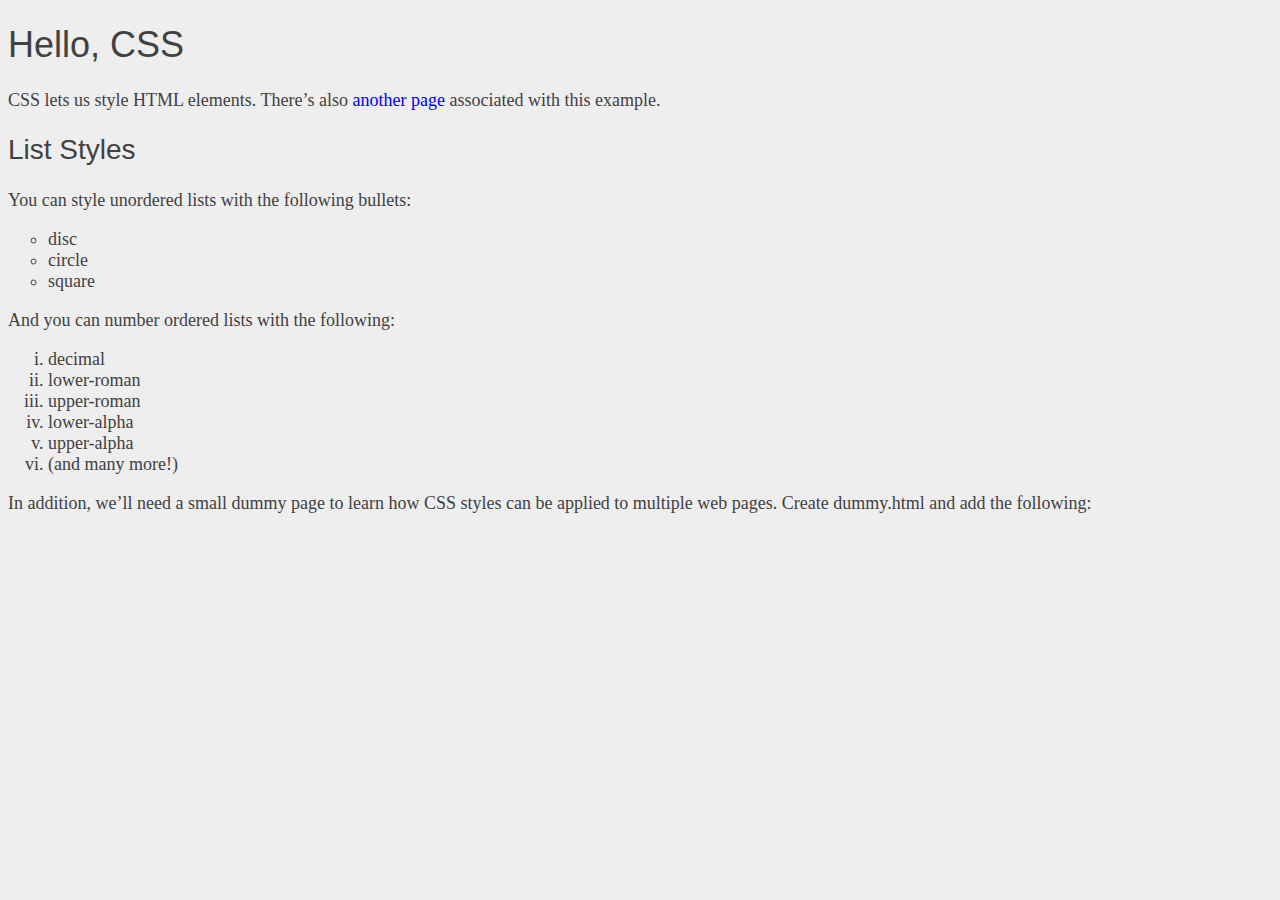
<file: tutorials/hello-css/hello-css.html>
<!DOCTYPE html>
<html lang="en">
  <head>
    <meta charset="UTF-8" />
    <title>Hello, CSS</title>
    <link rel="stylesheet" href="styles.css" />
  </head>
  <body>
    <h1>Hello, CSS</h1>

    <p>
      CSS lets us style HTML elements. There’s also
      <a href="dummy.html">another page</a> associated with this example.
    </p>

    <h2>List Styles</h2>

    <p>You can style unordered lists with the following bullets:</p>

    <ul>
      <li>disc</li>
      <li>circle</li>
      <li>square</li>
    </ul>

    <p>And you can number ordered lists with the following:</p>

    <ol>
      <li>decimal</li>
      <li>lower-roman</li>
      <li>upper-roman</li>
      <li>lower-alpha</li>
      <li>upper-alpha</li>
      <li>(and many more!)</li>
    </ol>
  </body>
</html>
In addition, we’ll need a small dummy page to learn how CSS styles can be
applied to multiple web pages. Create dummy.html and add the following:
</file>
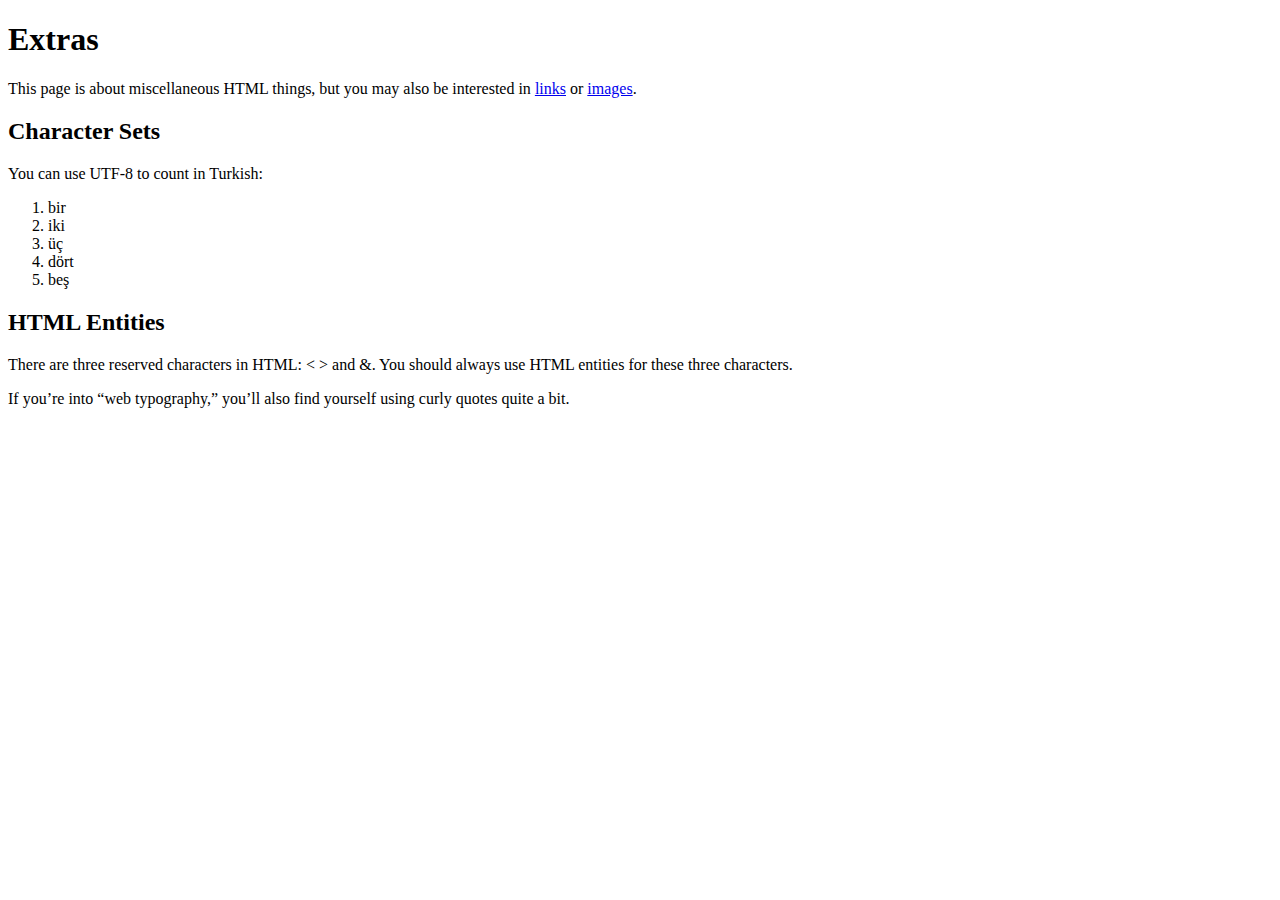
<file: tutorials/03-links-and-images/misc/extras.html>
<!DOCTYPE html>
<html lang="en">
  <head>
    <title>Extras</title>
    <meta charset="UTF-8" />
  </head>
  <body>
    <h1>Extras</h1>
    <p>
      This page is about miscellaneous HTML things, but you may also be
      interested in <a href="../links.html">links</a> or
      <a href="../images.html">images</a>.
    </p>

    <h2>Character Sets</h2>

    <p>You can use UTF-8 to count in Turkish:</p>

    <ol>
      <li>bir</li>
      <li>iki</li>
      <li>üç</li>
      <li>dört</li>
      <li>beş</li>
    </ol>

    <h2>HTML Entities</h2>
    <p>
      There are three reserved characters in HTML: &lt; &gt; and &amp;. You
      should always use HTML entities for these three characters.
    </p>
    <p>
      If you&rsquo;re into &ldquo;web typography,&rdquo; you&rsquo;ll also find
      yourself using curly quotes quite a bit.
    </p>
  </body>
</html>
</file>
<file: static/css/styles.css>
/* include padding/margin in your width declarations */
* {
    box-sizing: border-box;  
}

/* basic spacing */
body {
    padding: 1em;     /* avoid crowding content against the edges */
}

/* make the appearance less "default".
   Note that this is a light theme; you could also make a dark theme by reversing the colors. */
body {
    font-family:'Franklin Gothic Medium', 'Arial Narrow', Arial, sans-serif; /* for body text on a screen, sans-serifs are often easier to read */
    color: #333;             /* pull back from hard black */
    background-color: #FAF9F6;  /* pull back from hard white */
}

/* Use this class on section, article, or div elements
   to keep text lines from getting too long to comfortably read */
.wrapper {
    max-width: 50em;  
}

/* keep images from overflowing the viewport */
img {
    max-height: 100vh;
    max-width: 100vw;
}


/*---------------------------------------------------------------------------------------------------------*/
/* This is where my CSS styling starts! */
/*---------------------------------------------------------------------------------------------------------*/

.heading {
    display: flex;
    flex-direction: column;
    justify-content: center;
    align-items: center;
    text-align: center;
}

#portrait {
    display: flex;
    justify-content: center;
    width: 22%;
    clip-path: circle();
}

#welcome {
    margin-top: 0vw;
    margin-bottom: 1.5vw;
    font-size: 5vw;
}

nav {
    margin-top: 0.5vw;
    margin-bottom: 1.5vw;
}

nav ul {
    list-style: none;
    padding-left: 0;
}

nav li {
    display: inline;
    margin: 1.2vw;
}

.nav_links {
    color: #FAF9F6;
    background: #333;
    text-decoration: none;
    font-size: 2.2vw;
    border-radius: 5vw;
    padding: 0.4vw 1vw;
    
    margin-right: 1vw;
    margin-left: 1vw;
}

/*---------------------------------------------------------------------------------------------------------*/
/* Styling the nav bar interactivity */
/*---------------------------------------------------------------------------------------------------------*/

.active {
    background-color: #A3B18A; /* nice sage green for button selection */
    text-decoration: underline;
}

nav ul li a:hover {
    background-color: #A3B18A; 
}

nav ul li a:focus {
    outline: #A3B18A double 3px;
}

/*---------------------------------------------------------------------------------------------------------*/
/* Styling the home page */
/*---------------------------------------------------------------------------------------------------------*/

.main_section {
    display: flex;
    flex-direction: column;
    justify-content: center;
}

.main_section_list {
    display: flex;
    flex-direction: column;
    justify-content: center;
    gap: 2vw;

    list-style: none;
    padding-left: 0;
    position: relative;
}

.main_section_list img {
    width: 100%;
}

.main_section_list h2 {
    position: absolute;
    color: #FAF9F6;
    font-size: 5vw;

    text-shadow: -2px -2px 0 #000, 2px -2px 0 #000, -2px 2px 0 #000, 2px 2px 0 #000;

    /* translating text */
    transform: translate(10%, -200%);
}

#projects {
    transform: translate(15%, -200%);
}

/*---------------------------------------------------------------------------------------------------------*/
/* Styling the projects page */
/*---------------------------------------------------------------------------------------------------------*/

.projects_list {
    display: flex;
    flex-direction: column;

    list-style: none;
    padding-left: 0;
    gap: 1vw;
}

.projects_list li {
    display: flex;
    flex-direction: column;

    border: #333 double 1vw;
    padding: 1vw;

    gap: 1.5vw;
    margin-top: 1.2vw;
    margin-bottom: 1.2vw;
}

.projects_list img {
    width: 100%;
}

.projects_list h2 {
    padding: 0px; 
    margin-left: 1vw;

    margin-top: 0.2vw;
    margin-bottom: 0.2vw;
    font-size: 3vw;
}

.projects_list h3 {
    padding: 0px; 
    margin-left: 1vw;

    margin-top: 0.4vw;
    margin-bottom: 0.4vw;
    font-size: 2vw;
}

.projects_list p {
    padding: 0px; 
    margin: 1vw;

    margin-top: 0.4vw;
    margin-bottom: 0.4vw;
    font-size: 1.8vw;
}


/*---------------------------------------------------------------------------------------------------------*/
/* Styling the experiences page */
/*---------------------------------------------------------------------------------------------------------*/

.experiences_list {
    display: flex;
    flex-direction: column;

    list-style: none;
    padding-left: 0;
    gap: 1vw;
}

.experiences_list li {
    display: flex;
    flex-direction: row;

    border: #333 solid 0.75vw;
    padding: 1vw;

    gap: 1.5vw;
    margin-top: 1.2vw;
    margin-bottom: 1.2vw;
}

.experiences_list img {
    height: 20vw;
    width: 20vw;
}

.experiences_list a {
    color: #333;
    text-decoration: underline;
    text-shadow: 0.04em 0.03em 0.04em #2F4F4F;
    
    padding: 0px; 
    margin-left: 1vw;

    margin-top: 0.2vw;
    margin-bottom: 0.2vw;
    font-size: 3vw;
}

.experiences_list a:hover {
    color: #A3B18A; 
}

.experiences_list a:focus {
    text-decoration: none;
}

.experiences_list h3 {
    padding: 0px; 
    margin-left: 1vw;

    margin-top: 0.4vw;
    margin-bottom: 0.4vw;
    font-size: 2vw;
}

.experiences_list p {
    padding: 0px; 
    margin: 1vw;

    margin-top: 0.4vw;
    margin-bottom: 0.4vw;
    font-size: 1.8vw;
}

/* extra padding */
.text {
    display: flex;
    flex-direction: column;
}

/*---------------------------------------------------------------------------------------------------------*/
/* Styling the leadership page */
/*---------------------------------------------------------------------------------------------------------*/

.leadership_list {
    display: flex;
    flex-direction: column;

    list-style: none;
    padding-left: 0;
    gap: 1vw;
}

.leadership_list li {
    display: flex;
    flex-direction: row;

    border: #333 double 1vw;
    padding: 1vw;

    gap: 1.5vw;
    margin-top: 1.2vw;
    margin-bottom: 1.2vw;
}

.leadership_list img {
    height: 20vw;
    width: 20vw;
}

.leadership_list a {
    color: #333;
    text-decoration: underline;
    text-shadow: 0.04em 0.03em 0.04em #2F4F4F;
    
    padding: 0px; 
    margin-left: 1vw;

    margin-top: 0.2vw;
    margin-bottom: 0.2vw;
    font-size: 3vw;
}

.leadership_list a:hover {
    color: #A3B18A; 
}

.leadership_list a:focus {
    text-decoration: none;
}

.leadership_list h3 {
    padding: 0px; 
    margin-left: 1vw;

    margin-top: 0.4vw;
    margin-bottom: 0.4vw;
    font-size: 2vw;
}

.leadership_list p {
    padding: 0px; 
    margin: 1vw;

    margin-top: 0.4vw;
    margin-bottom: 0.4vw;
    font-size: 1.8vw;
}

#discord {
    color: #333;
    text-shadow: none !important;

    padding: 0px; 
    margin-left: 0vw;

    margin-top: 0vw;
    margin-bottom: 0vw;
    font-size: 1em;
}

#discord:hover {
    color: #A3B18A; 
}

#discord:focus {
    text-decoration: none;
}


/*---------------------------------------------------------------------------------------------------------*/
/* Styling the about me page */
/*---------------------------------------------------------------------------------------------------------*/

#about_section {
    display: flex;
    flex-direction: column;
    align-items: center;

    border: #333 dashed 0.75vw;
    padding: 1vw;
}

#about_section h2 {
    margin: 0px 0px 0px 0px;
    font-size: 3vw;
}

#about_section p {
    text-align: justify;
    margin: 1vw;

    font-size: 1.8vw;
    text-indent: 4vw;
}

#about_section a {
    color: #333;
    text-decoration: underline;
}

#about_section a:hover {
    color: #A3B18A; 
}

#about_section a:focus {
    text-decoration: none;
}

/*---------------------------------------------------------------------------------------------------------*/
/* Styling the footing!! */
/*---------------------------------------------------------------------------------------------------------*/

.footing {
    display: flex;
    flex-direction: row;
    justify-content: center;
    align-items: center;
    text-align: center;
    margin-top: 1vw;
}

.footing ul {
    list-style: none;
    padding-left: 0;
    display: flex;
    gap: 5vw;
}

.footing img {
    width: 4.5vw;
    height: 4.5vw;
}

.footing a {
    color: #333;
    text-decoration: none;
    text-shadow: 0.04em 0.03em 0.04em #2F4F4F;
}

.footing p {
    font-size: 2.5vw;
    margin: 0.5em 0em;
}

.footing a:hover {
    color: #A3B18A; 
}

.footing a:focus {
    text-decoration: underline;
}
</file>
<file: static/css/styles_smartphone.css>
/* include padding/margin in your width declarations */
* {
    box-sizing: border-box;  
}

/* basic spacing */
body {
    padding: 1em;     /* avoid crowding content against the edges */
}

/* make the appearance less "default".
   Note that this is a light theme; you could also make a dark theme by reversing the colors. */
body {
    font-family:'Franklin Gothic Medium', 'Arial Narrow', Arial, sans-serif; /* for body text on a screen, sans-serifs are often easier to read */
    color: #333;             /* pull back from hard black */
    background-color: #FAF9F6;  /* pull back from hard white */
}

/* Use this class on section, article, or div elements
   to keep text lines from getting too long to comfortably read */
.wrapper {
    max-width: 50em;  
}

/* keep images from overflowing the viewport */
img {
    max-height: 100vh;
    max-width: 100vw;
}


/*---------------------------------------------------------------------------------------------------------*/
/* This is where my CSS styling starts! */
/*---------------------------------------------------------------------------------------------------------*/

.heading {
    display: flex;
    flex-direction: column;
    justify-content: center;
    align-items: left;
    text-align: center;
}

#portrait {
    display: flex;
    align-self: center;
    width: 22%;
    clip-path: circle();
}

#welcome {
    margin-top: 0vw;
    margin-bottom: 1vw;
    font-size: 5vw;
}

nav {
    display: none;
    list-style-type:none;
    margin-bottom: 1.5vw;
}

nav li {
    display: flex;
    margin: 1.2vw;
}

.nav_links {
    font-size: 5vw;
}

/*---------------------------------------------------------------------------------------------------------*/
/* Styling the home page */
/*---------------------------------------------------------------------------------------------------------*/

.main_section {
    display: flex;
    flex-direction: column;
    justify-content: center;
}

.main_section_list {
    display: flex;
    flex-direction: column;
    justify-content: center;
    gap: 2vw;

    list-style: none;
    padding-left: 0;
    position: relative;
}

.main_section_list img {
    width: 100%;
}

.main_section_list h2 {
    position: absolute;
    color: #FAF9F6;
    font-size: 5vw;

    text-shadow: -2px -2px 0 #000, 2px -2px 0 #000, -2px 2px 0 #000, 2px 2px 0 #000;

    /* translating text */
    transform: translate(10%, -200%);
}

#projects {
    transform: translate(15%, -200%);
}

/*---------------------------------------------------------------------------------------------------------*/
/* Styling the projects page */
/*---------------------------------------------------------------------------------------------------------*/

.projects_list {
    display: flex;
    flex-direction: column;

    list-style: none;
    padding-left: 0;
    gap: 1vw;
}

.projects_list li {
    display: flex;
    flex-direction: column;

    border: #333 double 1vw;
    padding: 1vw;

    gap: 1.5vw;
    margin-top: 1.2vw;
    margin-bottom: 1.2vw;
}

.projects_list img {
    width: 100%;
}

.projects_list h2 {
    padding: 0px; 
    margin-left: 1vw;

    margin-top: 0.2vw;
    margin-bottom: 0.2vw;
    font-size: 3vw;
}

.projects_list h3 {
    padding: 0px; 
    margin-left: 1vw;

    margin-top: 0.4vw;
    margin-bottom: 0.4vw;
    font-size: 2vw;
}

.projects_list p {
    padding: 0px; 
    margin: 1vw;

    margin-top: 0.4vw;
    margin-bottom: 0.4vw;
    font-size: 1.8vw;
}

/*---------------------------------------------------------------------------------------------------------*/
/* Styling the experiences page */
/*---------------------------------------------------------------------------------------------------------*/

.experiences_list {
    display: flex;
    flex-direction: column;

    list-style: none;
    padding-left: 0;
    gap: 1vw;
}

.experiences_list li {
    display: flex;
    flex-direction: row;

    border: #333 solid 0.75vw;
    padding: 1vw;

    gap: 1.5vw;
    margin-top: 1.2vw;
    margin-bottom: 1.2vw;
}

.experiences_list img {
    height: 20vw;
    width: 20vw;
}

.experiences_list a {
    color: #333;
    text-decoration: underline;
    text-shadow: 0.04em 0.03em 0.04em #2F4F4F;
    
    padding: 0px; 
    margin-left: 1vw;

    margin-top: 0.2vw;
    margin-bottom: 0.2vw;
    font-size: 3vw;
}

.experiences_list a:hover {
    color: #A3B18A; 
}

.experiences_list a:focus {
    text-decoration: none;
}

.experiences_list h3 {
    padding: 0px; 
    margin-left: 1vw;

    margin-top: 0.4vw;
    margin-bottom: 0.4vw;
    font-size: 2vw;
}

.experiences_list p {
    padding: 0px; 
    margin: 1vw;

    margin-top: 0.4vw;
    margin-bottom: 0.4vw;
    font-size: 1.8vw;
}

/* extra padding */
.text {
    display: flex;
    flex-direction: column;
}

/*---------------------------------------------------------------------------------------------------------*/
/* Styling the leadership page */
/*---------------------------------------------------------------------------------------------------------*/

.leadership_list {
    display: flex;
    flex-direction: column;

    list-style: none;
    padding-left: 0;
    gap: 1vw;
}

.leadership_list li {
    display: flex;
    flex-direction: row;

    border: #333 double 1vw;
    padding: 1vw;

    gap: 1.5vw;
    margin-top: 1.2vw;
    margin-bottom: 1.2vw;
}

.leadership_list img {
    height: 20vw;
    width: 20vw;
}

.leadership_list a {
    color: #333;
    text-decoration: underline;
    text-shadow: 0.04em 0.03em 0.04em #2F4F4F;
    
    padding: 0px; 
    margin-left: 1vw;

    margin-top: 0.2vw;
    margin-bottom: 0.2vw;
    font-size: 3vw;
}

.leadership_list a:hover {
    color: #A3B18A; 
}

.leadership_list a:focus {
    text-decoration: none;
}

.leadership_list h3 {
    padding: 0px; 
    margin-left: 1vw;

    margin-top: 0.4vw;
    margin-bottom: 0.4vw;
    font-size: 2vw;
}

.leadership_list p {
    padding: 0px; 
    margin: 1vw;

    margin-top: 0.4vw;
    margin-bottom: 0.4vw;
    font-size: 1.8vw;
}

#discord {
    color: #333;
    text-shadow: none !important;

    padding: 0px; 
    margin-left: 0vw;

    margin-top: 0vw;
    margin-bottom: 0vw;
    font-size: 1em;
}

#discord:hover {
    color: #A3B18A; 
}

#discord:focus {
    text-decoration: none;
}

/*---------------------------------------------------------------------------------------------------------*/
/* Styling the about me page */
/*---------------------------------------------------------------------------------------------------------*/

#about_section {
    display: flex;
    flex-direction: column;
    align-items: center;

    border: #333 dashed 0.75vw;
    padding: 2vw;
}

#about_section h2 {
    margin: 0px 0px 0px 0px;
    font-size: 3vw;
}

#about_section p {
    text-align: justify;
    margin: 1vw;

    font-size: 2.5vw;
    text-indent: 4vw;
}

#about_section a {
    color: #333;
    text-decoration: underline;
}

#about_section a:hover {
    color: #A3B18A; 
}

#about_section a:focus {
    text-decoration: none;
}

/*---------------------------------------------------------------------------------------------------------*/
/* Styling the footing!! */
/*---------------------------------------------------------------------------------------------------------*/

.footing {
    display: flex;
    flex-direction: row;
    justify-content: center;
    align-items: center;
    text-align: center;
    margin-top: 1vw;
}

.footing ul {
    list-style: none;
    padding-left: 0;
    display: flex;
    gap: 5vw;
}

.footing img {
    width: 5vw;
    height: 5vw;
}

.footing a {
    color: #333;
    text-decoration: none;
    text-shadow: 0.04em 0.03em 0.04em #2F4F4F;
}

.footing p {
    font-size: 2.5vw;
    margin: 0.5em 0em;
}

.footing a:hover {
    color: #A3B18A; 
}

.footing a:focus {
    text-decoration: underline;
}
</file>
<file: tutorials/css-box-model/box-styles.css>
h1, p {
    background-color: #DDE0E3;    /* Light gray */
}
  
em, strong {
    background-color: #B2D6FF;
    display: inline;             /* This is the default for em and strong */
}

strong {
    margin: 50px;
}

h1 {
    padding: 50px;
    border: 1px solid #5D6063;
}

p {
    padding: 20px 0 20px 10px;  /* Top  Right  Bottom  Left */

    margin-top: 25px;
    margin-bottom: 50px;
}

div {
    color: #FFF;
    background-color: #5995DA;
    font-weight: bold;
    padding: 20px;
    text-align: center;
    border: 2px solid #5D6063;
    border-radius: 5px;

    width: 200px;
    box-sizing: border-box;
    margin: 20px auto;
}

body {
    text-align: center;
}
</file>
<file: tutorials/css-selectors/styles.css>
.page > p:first-of-type {
    color: #7E8184;
    font-style: italic;
  }

.synopsis em {
    font-style: normal;
}

.button:link,                 /* Change this */
.button:visited {             /* Change this */
  display: block;             /* Add this */
  text-decoration: none;      /* Add this */

  color: #FFF;                /* The rest is the same */
  background-color: #5995DA;
  font-weight: bold;
  padding: 20px;
  text-align: center;
  border: 2px solid #5D6063;
  border-radius: 5px;

  width: 200px;
  margin: 20px auto;
}

.button:hover,
.button:visited:hover {
  color: #FFF;
  background-color: #76AEED;  /* Light blue */
}

.button:active,
.button:visited:active {
  color: #FFF;
  background-color: #5995DA;  /* Blue */
}

.page {
    width: 600px;
    margin: 0 auto;
}

.call-to-action:link,
.call-to-action:visited {
  font-style: italic;
  background-color: #EEB75A;     /* Yellow */
}

.call-to-action:hover,
.call-to-action:visited:hover {
  background-color: #F5CF8E;     /* Light yellow */
}

.call-to-action:active,
.call-to-action:visited:active {
  background-color: #EEB75A;     /* Yellow */
}

a:link {
    color: blue;
    text-decoration: none;
}
  
a:visited {
    color: purple;
}
  
a:hover {
    color: aqua;
    text-decoration: underline;
}
  
a:active {
    color: red;
}

a:visited:hover {
    color: orange;
}

a:visited:active {
    color: red;
}

p:last-of-type {
    margin-bottom: 50px;
}

#button-2 {
    background-color: #D55C5F;    /* Red */
}
</file>
<file: tutorials/hello-css/styles.css>
body 
{
    color: #414141;               /* Dark gray */
    background-color: #EEEEEE;    /* Light gray */
    font-size: 18px;
}

h1 
{
    font-size: 36px;
}

h2 
{
    font-size: 28px;
}

h1, h2, h3, h4, h5, h6 
{
    font-family: "Helvetica", "Arial", sans-serif;
    font-weight: normal; 
}

ul 
{
    list-style-type: circle;
}
  
ol 
{
    list-style-type: lower-roman;
}

a 
{
    text-decoration: none;
}

p 
{
    text-align: left;
}
</file>
